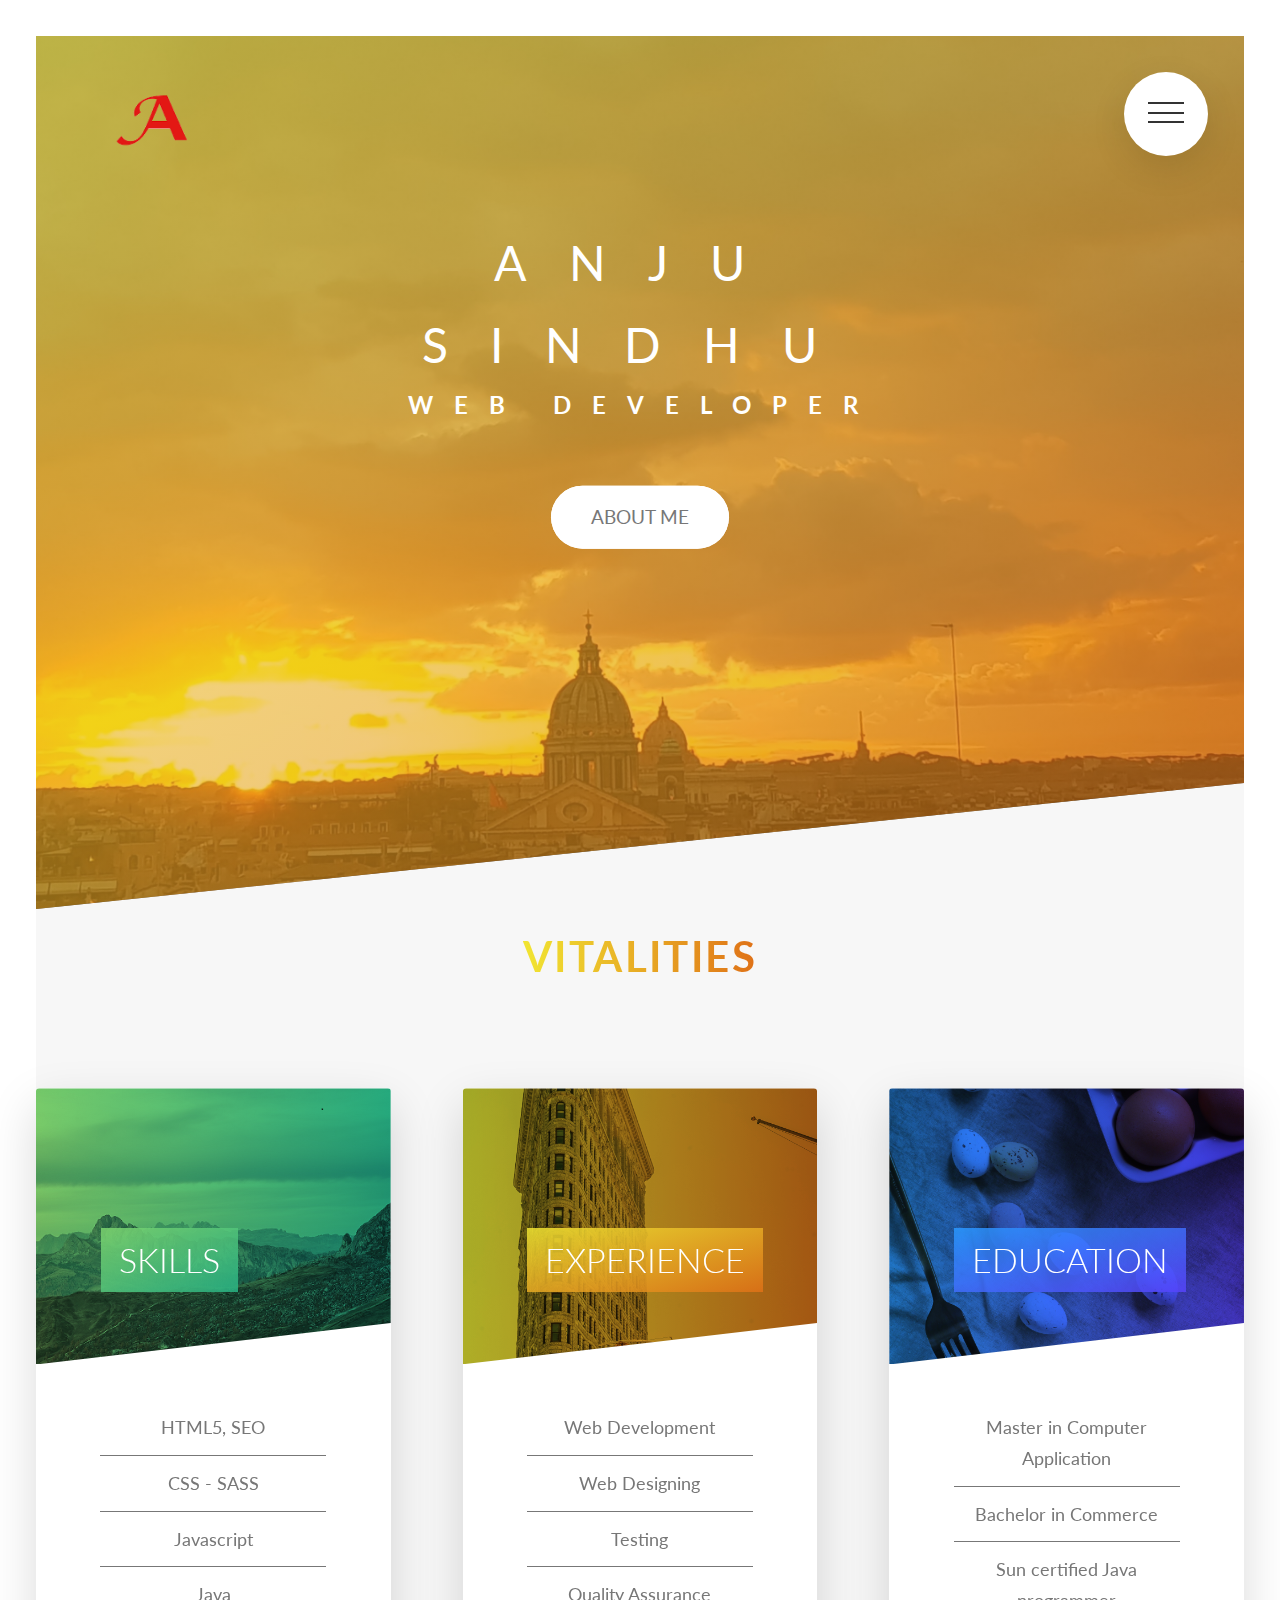
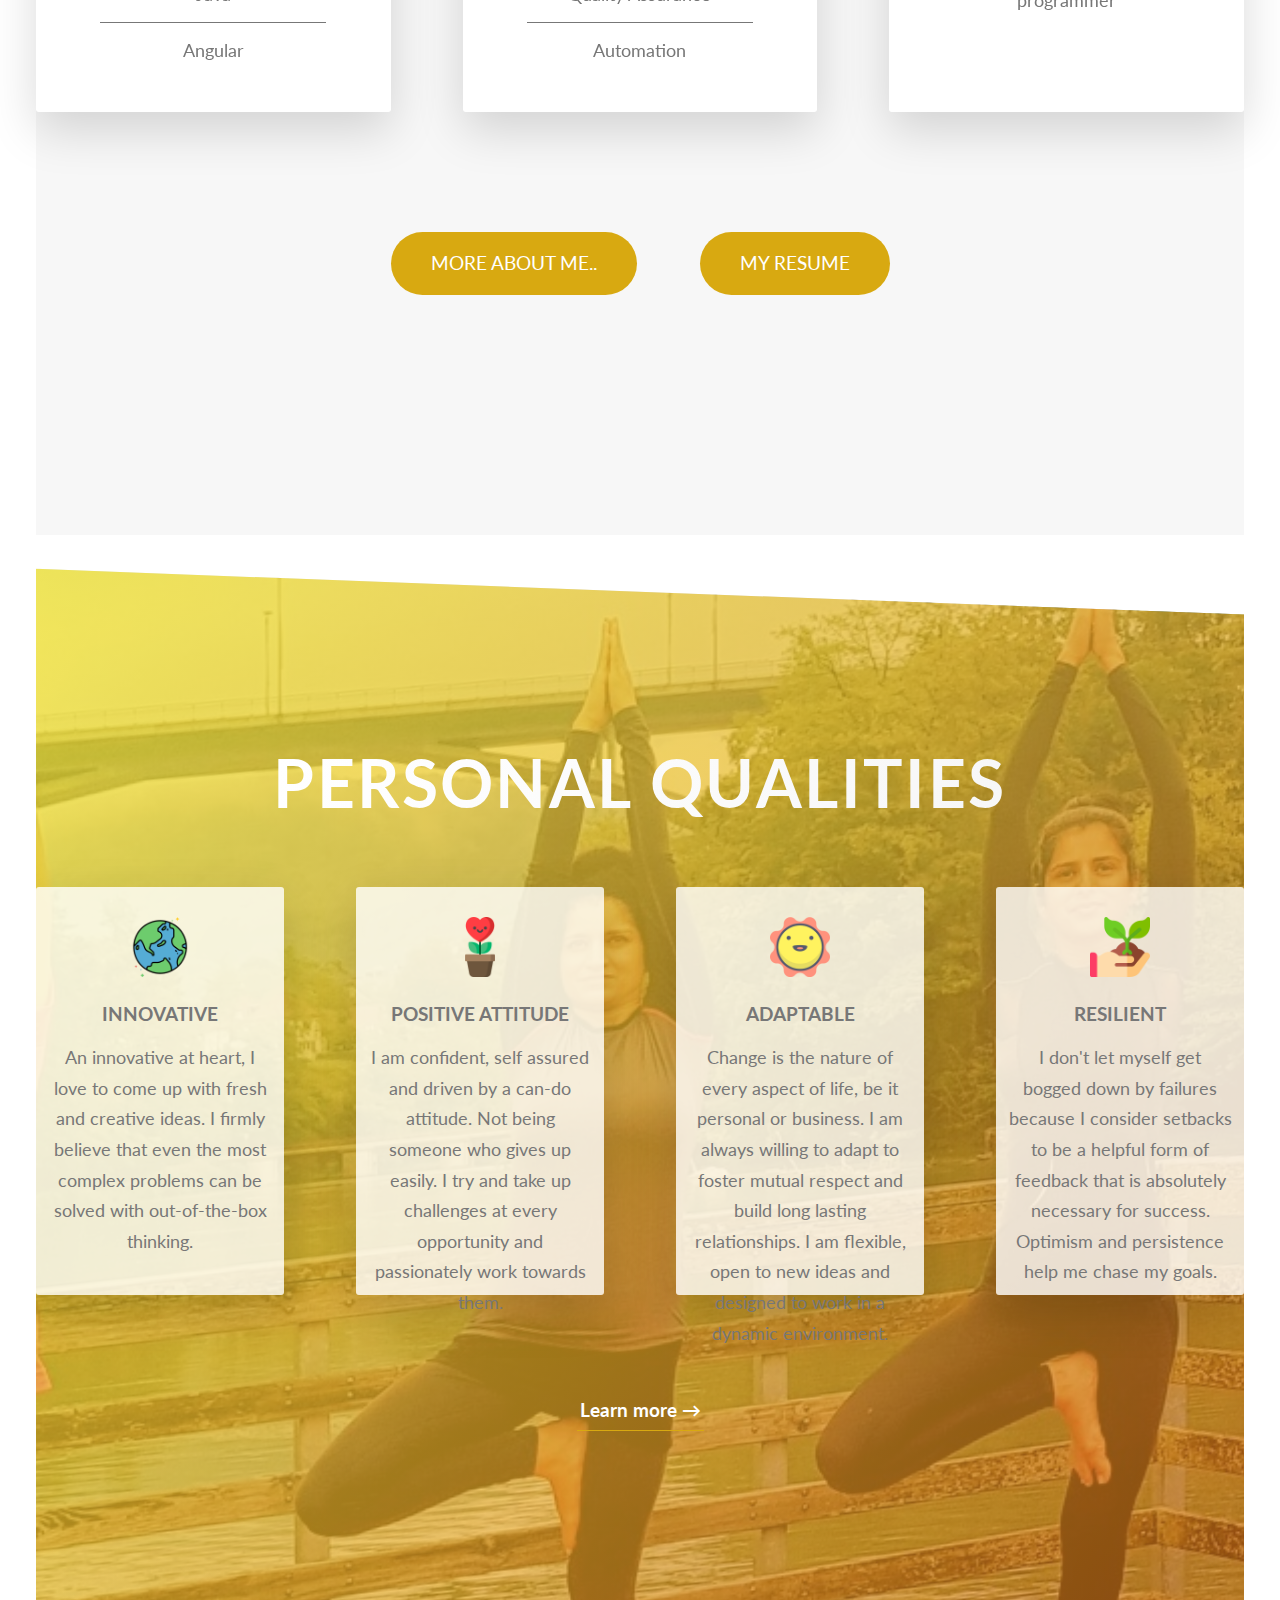
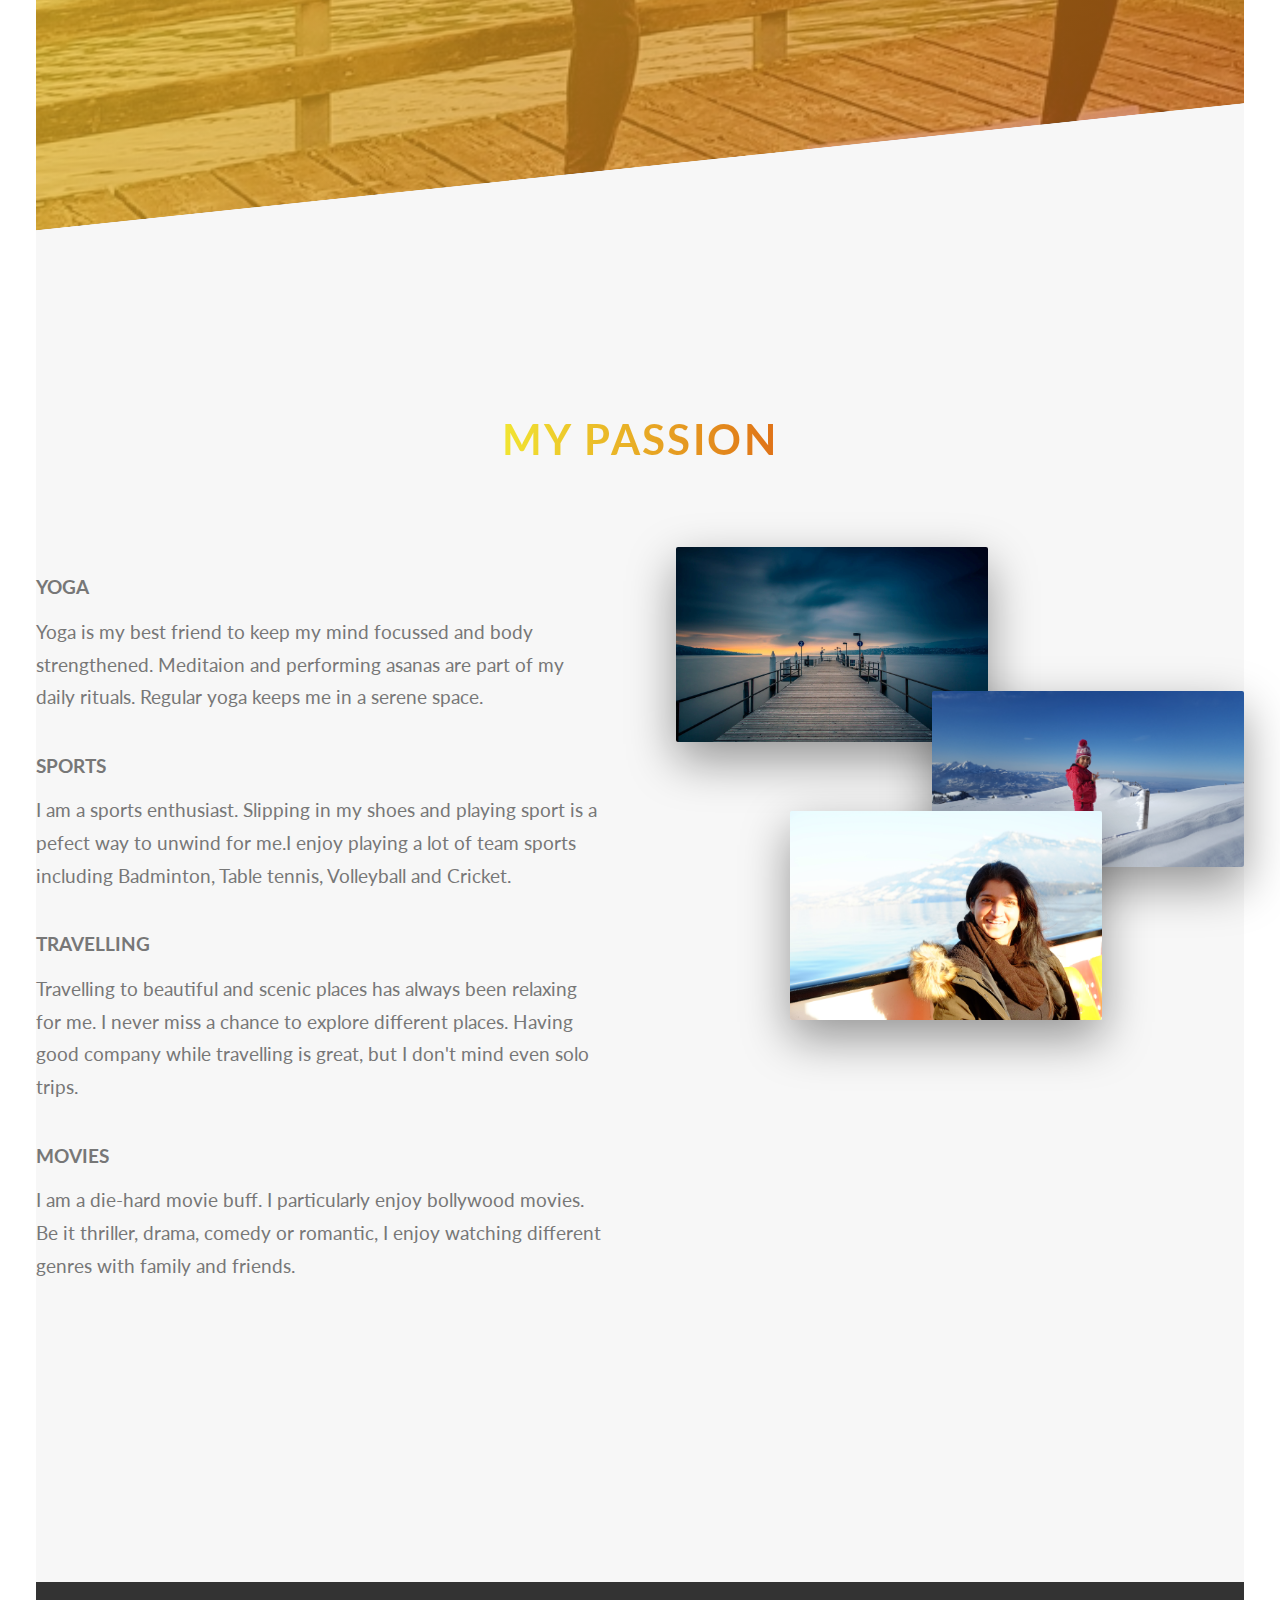
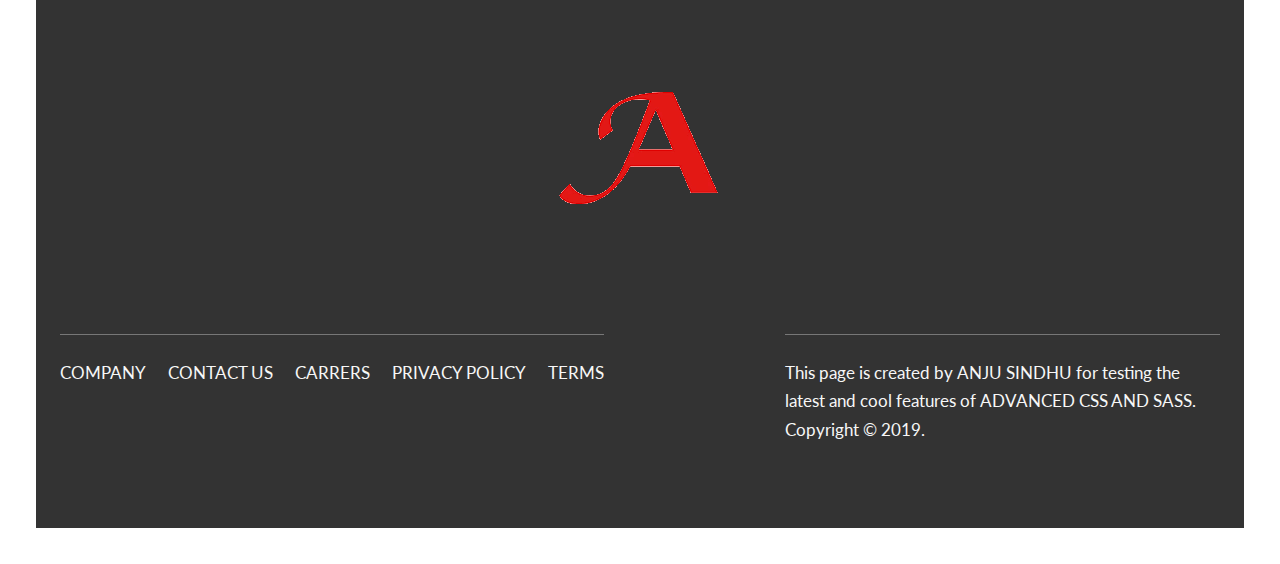
<file: index.html>
<!DOCTYPE html>
<html lang="en">
<head>
    <meta charset="utf-8">
    <meta name="viewport" content="width=device-width, initial-scale=1.0">
    <meta http-equiv="X-UA-Compatible" content="ie-edge">
    <link href='http://fonts.googleapis.com/css?family=Lato:100,300,400,700,900' rel='stylesheet'>
  
    <link type="text/css" rel="stylesheet" href="css/styles.css"></link>
    <link href='img/favicon.png' rel='shortcut icon' type='image/png'>
    <title> Anju - Exploring Advanced CSS features</title>
    <script>
    function hide_nav(){
       document.getElementById("navi_toggle").checked = false;
      }
      </script>
</head>
  <body>

  <div class="navigation">
      <input type="checkbox" class="navigation__checkbox" id="navi_toggle">
      <div class="navigation__background">
        &nbsp;
      </div>
      <label for="navi_toggle" class="navigation__button">
        <span class="navigation__icon">&nbsp;</span>
      </label>
      <div class="navigation__nav" id="navigation__nav">
        <ul class="navigation__list">
          <li class="navigation__item">
            <a href="#section-cards" onclick="hide_nav()" class="navigation__link">About Me</a>
          </li>
          <li class="navigation__item">
            <a href="#section-features" onclick="hide_nav()" class="navigation__link">Vitalities</a>
          </li>
          <li class="navigation__item">
            <a href="#section-about" onclick="hide_nav()" class="navigation__link">My Passion</a>
          </li>
          <li class="navigation__item">
            <a href="https://anjusindhu.github.io/react_demo/" onclick="hide_nav()" class="navigation__link">Work in React</a>
          </li>
          <li class="navigation__item">
              <a href="https://anjusindhu.github.io/angular_demo/" onclick="hide_nav()" class="navigation__link">Work in Angular</a>
          </li>
           <li class="navigation__item">
                <a href="advancedHtml5/html5_demo.html" onclick="hide_nav()" class="navigation__link">Work in HTML5</a>
          </li>
        </ul>
      </div>
    </div>

    <header class="header">
      <div class="logo-box"><img src="img/logo.png" alt="logo" class="logo"></div>
      <div class="center-box">
      <h1 class="heading-primary">
        <span class="heading-primary-main">Anju sindhu</span>
        <span class="heading-primary-sub">Web developer</span>
      </h1>
      <a href="#section-cards" class="btn btn-white btn-animated">About me</a>
    </div>
    </header>

    <main>
        <section class="section-cards" id="section-cards">
          <div class="u-centered-text u-margin-bottom-big">
            <h2 class="heading-secondary">
              Vitalities
            </h2>
          </div>
          <div class="row">
  
            <div class="col-1-of-3">
              <div class="card">
                  <div class="card_side card_side_front">
                  <div class="card_picture card_picture_1">
                    &nbsp;        
                  </div> 
                  <h4 class="card_heading">
                      <span class="card_heading_span card_heading_span_1">Skills</span>
                  </h4>
                  <div class="card_details">
                    <ul>
                      <li>HTML5, SEO</li>
                      <li>CSS - SASS</li>
                      <li>Javascript</li>
                      <li>Java</li>
                      <li>Angular</li>
                    </ul>
                  </div>
                  </div>
                  <div class="card_side card_side_back card_side_back_1">
                    <div class="card_cta">
                      <p class="card_side_back_details">I have in depth knowledge of latest web technologies. Hands on experience in working on front-end part of complex web applications. Major skills includes html5, css3, javascript, SEO, Angular, Rest apis with Java as back-end programming language.</p>
                        <div class="u-margin-top-medium">  
                          <a href="advancedHtml5/html5_demo.html" class="btn btn-white btn-animated; visibility:hidden;">HTML5 Demos</a>
                        </div>
                    </div>
                  </div>
              </div>
            </div>
  
            <div class="col-1-of-3">
              <div class="card">
                <div class="card_side card_side_front">
                  <div class="card_picture card_picture_2">
                    &nbsp;        
                  </div> 
                  <h4 class="card_heading">
                    <span class="card_heading_span card_heading_span_2">Experience</span>
                  </h4>
                  <div class="card_details">
                    <ul>
                      <li>Web Development</li>
                      <li>Web Designing</li>
                      <li>Testing</li>
                      <li>Quality Assurance</li>
                      <li>Automation</li>
                    </ul>
                  </div>
                </div>
                <div class="card_side card_side_back card_side_back_2">
                    <div class="card_cta">
                      <p class="card_side_back_details">With 8 years experience in IBM Software Labs working on big enterprise applications, developed in depth understanding of multi-tier architecture of software products. I developed Web Audio Video widget for audio and video conference calls. Also holds experience in Testing, Automation and Quality assurance too.</p>
                      <div class="u-margin-top-medium">  
                        <a href="https://anjusindhu.github.io/react_demo/" class="btn btn-white btn-animated">React Demo</a>
                      </div>
                    </div>
                  </div>
              </div>
            </div>
  
            <div class="col-1-of-3">
              <div class="card">
                <div class="card_side card_side_front">
                  <div class="card_picture card_picture_3">
                    &nbsp;        
                  </div> 
                  <h4 class="card_heading">
                    <span class="card_heading_span card_heading_span_3">Education</span>
                  </h4>
                  <div class="card_details">
                    <ul>
                      <li>Master in Computer Application</li>
                      <li>Bachelor in Commerce</li>
                      <li>Sun certified Java programmer</li>
                    </ul>
                  </div>
                </div>
                <div class="card_side card_side_back card_side_back_3">
                    <div class="card_cta">
                      <p class="card_side_back_details">I am a Masteres in Computer Applications. I did my Bachelors in Commerce. And, in addition a Sun certified Java programmer.</p>
                      <div class="u-margin-top-medium">  
                        <a href="https://anjusindhu.github.io/angular_demo/index.html" class="btn btn-white btn-animated">Angular Demos</a>
                      </div>
                    </div>
                  </div>
              </div>
            </div>
          </div>
  
          <div class="u-centered-text u-margin-top-huge">
            <a href="#section-features" class="btn btn-brown">More about me..</a>  
            <a href="docs/AnjuResume.pdf" class="btn btn-brown">My resume</a>
          </div>
    
      </section>

      <section class="section-features" id="section-features">
        <div class="u-centered-text u-margin-bottom-medium .u-margin-top-big">
          <h2 class="heading-features">
            Personal Qualities
          </h2>
        </div>
        <div class="row">
          <div class="col-1-of-4">
            <div class="feature-box">
              <img src="img/icons/earth.png" alt="" class="feature-box-icon">        
              <h3 class="heading-tertiary u-margin-bottom-small">Innovative</h3>
              <p class="feature-box-text">An innovative at heart, I love to come up with fresh and creative ideas. I firmly believe that even the most complex problems can be solved with out-of-the-box thinking.</p>
            </div>
          </div>
          <div class="col-1-of-4">
            <div class="feature-box">
              <img src="img/icons/love.png" alt="" class="feature-box-icon">        
              <h3 class="heading-tertiary u-margin-bottom-small">Positive Attitude</h3>
              <p class="feature-box-text">I am confident, self assured and driven by a can-do attitude. Not being someone who gives up easily. I try and take up challenges at every opportunity and passionately work towards them.</p>
            </div>
          </div>
          <div class="col-1-of-4">
            <div class="feature-box">
              <img src="img/icons/sun.png" alt="" class="feature-box-icon">        
              <h3 class="heading-tertiary u-margin-bottom-small">Adaptable</h3>
              <p class="feature-box-text">Change is the nature of every aspect of life, be it personal or business. I am always willing to adapt to foster mutual respect and build long lasting relationships. I am flexible, open to new ideas and designed to work in a dynamic environment.</p>
            </div>
          </div>
          <div class="col-1-of-4">
            <div class="feature-box">
              <img src="img/icons/plant.png" alt="" class="feature-box-icon">        
              <h3 class="heading-tertiary u-margin-bottom-small">Resilient</h3>
              <p class="feature-box-text">I don't let myself get bogged down by failures because I consider setbacks to be a helpful form of feedback that is absolutely necessary for success. Optimism and persistence help me chase my goals.</p>
            </div>
          </div>
        </div>
        <div class="u-centered-text u-margin-bottom-medium .u-margin-top-big">
          <h2>
            <a href="#section-about" class="btn-text">Learn more &rarr;</a>
          </h2>
        </div>
      </section>


      <section class="section-about" id="section-about">
        <div class="u-centered-text u-margin-bottom-big">
            <h2 class="heading-secondary">
              My passion
            </h2>
        </div>
        <div class="row">
          <div class="col-1-of-2">
            <h3 class="heading-tertiary u-margin-bottom-small">Yoga</h3>
            <p class="paragraph">Yoga is my best friend to keep my mind focussed and body strengthened. Meditaion and performing asanas are part of my daily rituals. Regular yoga keeps me in a serene space.
            </p>

            <h3 class="heading-tertiary u-margin-bottom-small">Sports</h3>
            <p class="paragraph">I am a sports enthusiast. Slipping in my shoes and playing sport is a pefect way to unwind for me.I enjoy playing a lot of team sports including Badminton, Table tennis, Volleyball and Cricket.
            </p>

            <h3 class="heading-tertiary u-margin-bottom-small">Travelling</h3>
            <p class="paragraph">Travelling to beautiful and scenic places has always been relaxing for me. I never miss a chance to explore different places. Having good company while travelling is great, but I don't mind even solo trips.
            </p>

            <h3 class="heading-tertiary u-margin-bottom-small">Movies</h3>
            <p class="paragraph">I am a die-hard movie buff. I particularly enjoy bollywood movies. Be it thriller, drama, comedy or romantic, I enjoy watching different genres with family and friends.
            </p>

          </div>
          <div class="col-1-of-2">
            <div class="composition">
              <img src="img/1background.jpg" alt="img1" class="composition_photo composition_photo--p1">
              <img src="img/2background.jpg" alt="img2" class="composition_photo composition_photo--p2">
              <img src="img/3background.JPG" alt="img3" class="composition_photo composition_photo--p3">
            </div>
          </div>
        </div>
      </section>
    </main>
    <footer class="footer">
      <div class="footer__logo-box">
        <picture class="footer__logo">
            <source srcset="img/logo.png 1x, img/logo-2x.png 2x" media="(max-width: 37.5em)">
            <img srcset="img/logo.png 1x, img/logo-2x.png 2x" alt="Full logo" src="img/logo.png">
        </picture>
      </div>
      <div class="row">
          <div class="col-1-of-2">
              <div class="footer__navigation">
                  <ul class="footer__list">
                      <li class="footer__item"><a href="#" class="footer__link">Company</a></li>
                      <li class="footer__item"><a href="#" class="footer__link">Contact us</a></li>
                      <li class="footer__item"><a href="#" class="footer__link">Carrers</a></li>
                      <li class="footer__item"><a href="#" class="footer__link">Privacy policy</a></li>
                      <li class="footer__item"><a href="#" class="footer__link">Terms</a></li>
                  </ul>
              </div>
          </div>
          <div class="col-1-of-2">
              <p class="footer__copyright">
                  This page is created by <a href="https://www.linkedin.com/in/anju-sindhu-01b27614/" class="footer__link">Anju Sindhu</a> for testing the latest and cool features of <a href="#" class="footer__link">Advanced CSS and Sass</a>.
                  Copyright © 2019. 
              </p>
          </div>
      </div>
    </footer>
    <div class="popup" id="popup">
      <div class="popup_content">
        <div class="popup_left">
          <img src="img/icons/sun.png" alt="photo1" class="popup_img">
          <img src="img/icons/plant.png" alt="photo2" class="popup_img">
        </div>
        <div class="popup_right">
          <a href="#section-cards" class="popup_close">&times;</a>
          <h2 class="heading-secondary u-margin-bottom-small">HTML5 Demo</h2>
          <h3 class="heading-tertiary u-margin-bottom-small">Used the new and important features of HTML5</h3>
          <p class="popup_text u-margin-bottom-medium">Illustrates the use of new tags like: audio, video, section, header, footer, aside, pre, nav,  object tag for embedding external files, grid and box model and constraining use of div and span only for styling and not for structuring.</p>
          <p class="popup_text u-margin-bottom-medium">There are more examples of creating tables, form submission etc.</p>
          <a href="advancedHtml5/html5_demo.html" class="btn btn-brown">Check HTML5 Demos</a>
          <a href="https://anjusindhu.github.io/angular_demo/" class="btn btn-brown">Check Angular Demos</a>
          <a href="https://anjusindhu.github.io/react_demo/" class="btn btn-brown">Check React Demos</a>
        </div>
      </div>
    </div>
  </body>
</html>
</file>
<file: css/styles.css>
/*
0-600px Phone
600px-900px  Tablet-portrait
900px-1200px Tablet-landscape
1200px-1800px  normal styles apply
1800px+  Big desktops
  */
/*breakpoint arg choices:
  -phone
  -tab-port
  -tab-land
  -big-desktop

  1em = 16px
  */
*,
*::after,
*::before {
  margin: 0;
  padding: 0;
  box-sizing: inherit;
}

html {
  font-size: 62.5%;
}
@media (max-width: 112.5em) {
  html {
    font-size: 75%;
  }
}
@media (max-width: 75em) {
  html {
    font-size: 56.25%;
  }
}
@media (max-width: 56.25em) {
  html {
    font-size: 50%;
  }
}
@media (max-width: 37.5em) {
  html {
    font-size: 30%;
  }
}

body {
  box-sizing: border-box;
  padding: 3rem;
}
@media (max-width: 56.25em) {
  body {
    padding: 0;
  }
}

@keyframes moveInLeft {
  0% {
    opacity: 0;
    transform: translateX(-100px);
  }
  80% {
    transform: translate(10px);
  }
  100% {
    opacity: 1;
    transform: translate(0);
  }
}
@keyframes moveInRight {
  0% {
    opacity: 0;
    transform: translateX(100px);
  }
  80% {
    transform: translate(-10px);
  }
  100% {
    opacity: 1;
    transform: translate(0);
  }
}
@keyframes moveInBottom {
  0% {
    opacity: 0;
    transform: translateY(30px);
  }
  100% {
    opacity: 1;
    transform: translate(0);
  }
}
body {
  font-family: "Lato", san-sarif;
  font-weight: 400;
  /*font-size: 16px;*/
  line-height: 1.7;
  color: #777;
}

.heading-primary {
  color: #ffffff;
  text-transform: uppercase;
  margin-bottom: 5rem;
}
.heading-primary-main {
  display: block;
  font-size: 4rem;
  font-weight: 400;
  letter-spacing: 3.5rem;
  animation: moveInLeft 2s ease-out;
  /*animation-delay: 3s;
  animation-iteration-count: 3;*/
}
@media (max-width: 37.5em) {
  .heading-primary-main {
    letter-spacing: 3.5rem;
    font-size: 5rem;
  }
}
.heading-primary-sub {
  display: block;
  font-size: 2rem;
  font-weight: 700;
  padding-left: 0.3em;
  letter-spacing: 1.75rem;
  animation: moveInRight 2s ease-out;
}
@media (max-width: 37.5em) {
  .heading-primary-sub {
    letter-spacing: 0.5rem;
  }
}

.heading-secondary {
  font-size: 3.5rem;
  text-transform: uppercase;
  font-weight: 700;
  display: inline-block;
  background-image: linear-gradient(to right, #f1e532, #df7117);
  -webkit-background-clip: text;
  background-clip: text;
  color: transparent;
  letter-spacing: 0.2rem;
  transition: all 0.2s;
}
@media (max-width: 56.25em) {
  .heading-secondary {
    font-size: 3rem;
  }
}
@media (max-width: 37.5em) {
  .heading-secondary {
    font-size: 2.5rem;
  }
}
.heading-secondary:hover {
  transform: skewY(2deg) skewX(15deg) scale(1.1);
  text-shadow: 0.5rem 1rem 2rem rgba(0, 0, 0, 0.2);
}

.heading-tertiary {
  font-size: 1.6rem;
  font-weight: 700;
  text-transform: uppercase;
}

.heading-features {
  font-size: 5.5rem;
  text-transform: uppercase;
  font-weight: 700;
  display: inline-block;
  background-image: linear-gradient(to right, #ffffff, #f7f7f7);
  -webkit-background-clip: text;
  background-clip: text;
  color: transparent;
  letter-spacing: 0.2rem;
  transition: all 0.2s;
}
.heading-features:hover {
  transform: skewY(2deg) skewX(15deg) scale(1.1);
  text-shadow: 0.5rem 1rem 2rem rgba(0, 0, 0, 0.2);
}

.paragraph {
  font-size: 1.6rem;
}
.paragraph:not(:last-child) {
  margin-bottom: 3rem;
}

.u-centered-text {
  text-align: center !important;
}

.u-margin-bottom-small {
  margin-bottom: 1rem !important;
}

.u-margin-bottom-medium {
  margin-bottom: 4rem !important;
}
@media (max-width: 56.25em) {
  .u-margin-bottom-medium {
    margin-bottom: 3rem !important;
  }
}

.u-margin-bottom-big {
  margin-bottom: 8rem !important;
}
@media (max-width: 56.25em) {
  .u-margin-bottom-big {
    margin-bottom: 5rem !important;
  }
}

.u-margin-top-medium {
  margin-top: 4rem !important;
}
@media (max-width: 56.25em) {
  .u-margin-top-medium {
    margin-top: 2rem !important;
  }
}

.u-margin-top-big {
  margin-top: 8rem !important;
}

.u-margin-top-huge {
  margin-top: 10rem !important;
}

.btn:link, .btn:visited {
  text-transform: uppercase;
  text-decoration: none;
  padding: 15px 40px;
  display: inline-block;
  border-radius: 100px;
  transition: all 0.2s;
  position: relative;
  font-size: 1.6rem;
}
@media (max-width: 56.25em) {
  .btn:link, .btn:visited {
    padding: 8px 15px;
  }
}
.btn:hover {
  transform: translateY(-3px);
  box-shadow: 0 1rem 2rem rgba(0, 0, 0, 0.2);
}
.btn:hover::after {
  transform: scaleX(1.4) scaleY(1.6);
  opacity: 0;
}
.btn:active {
  transform: translateY(-1px);
  box-shadow: 0 5px 10px rgba(0, 0, 0, 0.2);
}
.btn-white {
  background-color: #ffffff;
  color: #777;
}
.btn-white::after {
  background-color: #ffffff;
}
.btn-brown {
  background-color: #d8a911;
  color: #ffffff;
  margin: 0 2.5rem;
}
.btn-brown::after {
  background-color: #d8a911;
}
.btn::after {
  content: "";
  display: inline-block;
  height: 100%;
  width: 100%;
  border-radius: 10rem;
  position: absolute;
  top: 0;
  left: 0;
  z-index: -1;
  transition: all 0.4s;
}
.btn-animated {
  animation: moveInBottom 1s ease-out 0.75s;
  animation-fill-mode: backwards;
}

.btn-text:link, .btn-text:visited {
  font-size: 1.6rem;
  color: #ffffff;
  display: inline-block;
  text-decoration: none;
  border-bottom: 1px solid #d8a911;
  padding: 3px;
}
.btn-text:hover {
  background-color: #df7117;
  color: #ffffff;
  box-shadow: 0 1rem 2rem rgba(0, 0, 0, 0.2);
  transform: translateY(-2px);
}
.btn-text:active {
  box-shadow: 0 0.5rem 1rem rgba(0, 0, 0, 0.2);
  transform: translateY(0);
}

.composition {
  position: relative;
}
.composition_photo {
  width: 55%;
  box-shadow: 0 1.5rem 4rem rgba(0, 0, 0, 0.4);
  border-radius: 2px;
  position: absolute;
  z-index: 10;
  transition: all 0.2s;
  outline-offset: 2rem;
}
@media (max-width: 56.25em) {
  .composition_photo {
    float: left;
    position: relative;
    width: 33.33333%;
    box-shadow: 0 1.5rem 3rem rgba(0, 0, 0, 0.2);
  }
}
.composition_photo--p1 {
  left: 0;
  top: -2rem;
}
@media (max-width: 56.25em) {
  .composition_photo--p1 {
    top: 0;
    transform: scale(1.2);
  }
}
.composition_photo--p2 {
  right: 0;
  top: 10rem;
}
@media (max-width: 56.25em) {
  .composition_photo--p2 {
    top: -1rem;
    transform: scale(1.3);
    z-index: 100;
  }
}
.composition_photo--p3 {
  left: 20%;
  top: 20rem;
}
@media (max-width: 56.25em) {
  .composition_photo--p3 {
    top: 1rem;
    left: 0;
    transform: scale(1.1);
  }
}
.composition_photo:hover {
  outline: 1.5rem solid #d8a911;
  transform: scale(1.05) translateY(-0.5rem);
  box-shadow: 0 2.5rem 4rem rgba(0, 0, 0, 0.4);
  z-index: 20;
}
.composition:hover .composition_photo:not(:hover) {
  transform: scale(0.95);
}

/*.row-features{
    display: grid;
    grid-template-columns: 25% 25% 25% 25%;
    height: 55rem;
    padding:3rem;
    margin: 0 20rem;
    
    & .col-1-of-4{
        grid-column-start: 1;
        
    }
    & .col-2-of-4{
        grid-column-start: 2;
    }
    & .col-3-of-4{
        grid-column-start: 3;
    }
    & .col-4-of-4{
        grid-column-start: 4;
    }
}
*/
.feature-box {
  background-color: rgba(255, 255, 255, 0.8);
  font-size: 1.5rem;
  padding: 2.5rem 1rem;
  text-align: center;
  border-radius: 3px;
  box-shadow: 0 1.5rem 4rem rgba(0, 0, 0, 0.15);
  transition: transform 0.3s;
  height: 34rem;
}
@media (max-width: 56.25em) {
  .feature-box {
    margin-bottom: 0;
  }
}
.feature-box-icon {
  width: 5rem;
  height: 5rem;
  margin-bottom: 1rem;
}
.feature-box:hover {
  transform: translateY(2%) scale(1.1);
  text-shadow: 0.5rem 1rem 2rem rgba(0, 0, 0, 0.2);
}

.card {
  perspective: 150rem;
  -moz-perspective: 150rem;
  position: relative;
  height: 52rem;
}
.card_side {
  height: 52rem;
  width: 100%;
  transition: all 0.8s ease;
  position: absolute;
  top: 0;
  left: 0;
  border-radius: 3px;
  backface-visibility: hidden;
  overflow: hidden;
  box-shadow: 0 1.5rem 4rem rgba(0, 0, 0, 0.15);
}
.card_side_front {
  background-color: #ffffff;
}
.card_side_back {
  transform: rotateY(180deg);
}
.card_side_back_1 {
  background-image: linear-gradient(to right, #7ed56f, #28b485);
}
.card_side_back_2 {
  background-image: linear-gradient(to right, #f1e532, #df7117);
}
.card_side_back_3 {
  background-image: linear-gradient(to right, #2998ff, #5643fa);
}
.card_side_back_details {
  font-size: 2rem;
  font-weight: 400;
  font-style: italic;
  color: #ffffff;
}
.card:hover .card_side_front {
  transform: rotateY(-180deg);
}
.card:hover .card_side_back {
  transform: rotateY(0deg);
}
.card_picture {
  background-size: cover;
  height: 23rem;
  background-blend-mode: multiply;
  -webkit-clip-path: polygon(0 0, 100% 0, 100% 85%, 0 100%);
  clip-path: polygon(0 0, 100% 0, 100% 85%, 0 100%);
  border-top-left-radius: 3px;
  border-top-right-radius: 3px;
}
.card_picture_1 {
  background-image: linear-gradient(to right, #7ed56f, #28b485), url(../img/card_1.jpg);
}
.card_picture_2 {
  background-image: linear-gradient(to right, #f1e532, #df7117), url(../img/card_2.jpg);
}
.card_picture_3 {
  background-image: linear-gradient(to right, #2998ff, #5643fa), url(../img/card_3.jpg);
}
.card_heading {
  font-size: 2.8rem;
  font-weight: 300;
  color: #ffffff;
  text-transform: uppercase;
  position: absolute;
  top: 12rem;
  right: 2rem;
  width: 75%;
}
@media (max-width: 56.25em) {
  .card_heading {
    font-size: 2rem;
  }
}
.card_heading_span {
  padding: 1rem 1.5rem;
  -webkit-box-decoration-break: clone;
  box-decoration-break: clone;
}
.card_heading_span_1 {
  background-image: linear-gradient(to right bottom, rgba(126, 213, 111, 0.85), rgba(40, 180, 133, 0.85));
}
.card_heading_span_2 {
  background-image: linear-gradient(to right bottom, rgba(241, 229, 50, 0.85), rgba(223, 113, 23, 0.85));
}
.card_heading_span_3 {
  background-image: linear-gradient(to right bottom, rgba(41, 152, 255, 0.85), rgba(86, 67, 250, 0.85));
}
.card_details {
  padding: 3rem;
}
.card_details ul {
  list-style: none;
  width: 80%;
  margin: 0 auto;
}
.card_details ul li {
  text-align: center;
  font-size: 1.5rem;
  padding: 1rem;
}
.card_details ul li:not(:last-child) {
  border-bottom: 1px solid #777;
}
.card_cta {
  position: absolute;
  top: 50%;
  left: 50%;
  transform: translate(-50%, -50%);
  width: 90%;
  text-align: center;
}
@media (max-width: 56.25em) {
  .card {
    height: auto;
    background-color: #ffffff;
    box-shadow: 0 1.5rem 4rem rgba(0, 0, 0, 0.15);
  }
  .card_side {
    height: auto;
    position: relative;
    box-shadow: none;
  }
  .card_side_back {
    transform: rotateY(0deg);
    clip-path: polygon(0 8%, 100% 0, 100% 100%, 0 100%);
  }
  .card:hover .card_side_front {
    transform: rotateY(0deg);
  }
  .card_cta {
    position: relative;
    top: 0;
    left: 0;
    transform: translate(0);
    width: 100%;
    padding: 7rem 4rem 4rem 4rem;
  }
}

.popup {
  height: 100vh;
  width: 100%;
  position: fixed;
  top: 0;
  left: 0;
  background-color: rgba(0, 0, 0, 0.8);
  z-index: 9999;
  opacity: 0;
  visibility: hidden;
  transition: all 0.3s;
}
.popup:target {
  opacity: 1;
  visibility: visible;
}
.popup_close:link, .popup_close:visited {
  color: #777;
  position: absolute;
  top: 2.5rem;
  right: 2.5rem;
  font-size: 3rem;
  text-decoration: none;
  display: inline-block;
  transition: all 0.2s;
}
.popup_close:hover {
  color: #d8a911;
}
.popup_content {
  position: absolute;
  top: 50%;
  left: 50%;
  transform: translate(-50%, -50%);
  width: 75%;
  background-color: #ffffff;
  box-shadow: 0 2rem 4rem rgba(0, 0, 0, 0.2);
  border-radius: 3px;
  display: table;
  overflow: hidden;
}
.popup_left {
  width: 33.33333%;
  float: left;
  display: table-cell;
}
.popup_right {
  width: 66.66666%;
  float: left;
  display: table-cell;
  vertical-align: middle;
  padding: 3rem 5rem;
}
.popup_img {
  display: block;
  width: 90%;
  padding: 5rem;
}
.popup_text {
  font-size: 1.4rem;
  -webkit-column-count: 2;
  -webkit-column-gap: 4rem;
  -webkit-column-rule: 1px solid #777;
  -moz-column-count: 2;
  -moz-column-gap: 4rem;
  -moz-column-rule: 1px solid #777;
  column-count: 2;
  column-gap: 4rem;
  column-rule: 1px solid #777;
  -moz-hyphens: auto;
  -webkit-hyphens: auto;
  hyphens: auto;
}

.html5_demo_main {
  background-image: linear-gradient(to right bottom, rgba(241, 229, 50, 0.603), rgba(223, 113, 23, 0.603)), url("../img/yoga1.jpg");
  background-size: cover;
  height: 100vh;
  color: #ffffff;
  font-size: 1.5rem;
}

.section-html5-main {
  background-color: #f7f7f7;
  opacity: 0.5;
  padding: 1rem 0;
}
@media (max-width: 56.25em) {
  .section-html5-main {
    padding: 20rem 0;
  }
}

.nav_menu {
  background-color: #333;
  opacity: 0.8;
  padding: 2rem;
  font-size: 2rem;
  color: #f7f7f7;
}
@media (max-width: 56.25em) {
  .nav_menu {
    padding: 1.5rem;
  }
}
.nav_menu_item {
  display: inline-block;
}
.nav_menu_item:not(:last-child) {
  margin-right: 1.5rem;
}
.nav_menu_link:link, .nav_menu_link:visited {
  color: #f7f7f7;
  background-color: #333;
  text-decoration: none;
  text-transform: uppercase;
  display: inline-block;
  -webkit-transition: all 0.2s;
  transition: all 0.2s;
}
.nav_menu_link:hover, .nav_menu_link:active {
  color: #df7117;
  transform: scale(1.5);
}

.main {
  margin-bottom: 2rem;
}

.demo1 {
  display: none;
}

.table {
  display: none;
}

.form {
  display: none;
}

.data_section {
  display: none;
}

.html5_footer {
  position: fixed;
  bottom: 0;
  width: 96%;
  background-color: #333;
  padding: 2rem;
  font-size: 1.4rem;
  color: #f7f7f7;
}
@media (max-width: 56.25em) {
  .html5_footer {
    padding: 1rem;
  }
}
.html5_footer_logo-box {
  text-align: center;
}
.html5_footer_logo {
  width: 15rem;
  height: auto;
}

#tableData {
  width: 100%;
  border: 3px solid black;
  font-size: 2rem;
}

#tableData td, th {
  border: 1px solid black;
}

#tableData colgroup.BBPName {
  background: #C9FFE5;
}

/* There are 4 types of list bullets */
#uoListTypes {
  padding-inline-start: 4rem;
  list-style-type: circle;
  /* list-style-type:disc; */
  /* list-style-type:square; */
  /*list-style-image: url(favicon.ico);*/
}

/* Ordered list types have many options
decimal, decimal-leading-zero, lower-roman, upper-roman, lower-latin, upper-latin, lower-alpha, upper-alpha, lower-greek, armenian, georgian */
#oListTypes {
  padding-inline-start: 2rem;
  list-style-type: upper-roman;
}

#oListIndent {
  padding-inline-start: 2rem;
  list-style-type: lower-roman;
}

.canvas {
  display: block;
  width: 141rem;
  height: 67rem;
  padding: 4rem;
}

.header {
  height: 97vh;
  background-image: linear-gradient(to right bottom, rgba(241, 229, 50, 0.603), rgba(223, 113, 23, 0.603)), url("../img/background.jpg");
  background-size: cover;
  background-position: top;
  position: relative;
  -webkit-clip-path: polygon(0 0, 100% 0, 100% 83vh, 0 100%);
  clip-path: polygon(0 0, 100% 0%, 100% 83vh, 0 100%);
}
@media (max-width: 37.5em) {
  .header {
    -webkit-clip-path: polygon(0 0, 100% 0, 100% 85vh, 0 100%);
    clip-path: polygon(0 0, 100% 0%, 100% 85vh, 0 100%);
  }
}
.header .logo-box {
  position: absolute;
  top: 4rem;
  left: 4rem;
}
.header .logo {
  height: 6rem;
}
.header .center-box {
  position: absolute;
  top: 40%;
  left: 50%;
  transform: translate(-50%, -50%);
  text-align: center;
}

.row {
  max-width: 114rem;
  margin: 0 auto;
}
.row:not(:last-child) {
  margin-bottom: 8rem;
}
@media (max-width: 56.25em) {
  .row:not(:last-child) {
    margin-bottom: 6rem;
  }
}
@media (max-width: 56.25em) {
  .row {
    max-width: 50rem;
    padding: 0 3rem;
  }
}
.row::after {
  content: "";
  display: table;
  clear: both;
}
.row [class^=col-] {
  float: left;
}
.row [class^=col-]:not(:last-child) {
  margin-right: 6rem;
}
@media (max-width: 56.25em) {
  .row [class^=col-]:not(:last-child) {
    margin-right: 0;
    margin-bottom: 6rem;
  }
}
@media (max-width: 56.25em) {
  .row [class^=col-] {
    width: 100% !important;
  }
}
.row .col-1-of-2 {
  width: calc((100% - 6rem) / 2);
}
.row .col-1-of-3 {
  width: calc((100% - 2 * 6rem) / 3);
}
.row .col-2-of-3 {
  width: calc(2 * ((100% - 2 * 6rem) / 3) + 6rem);
}
.row .col-1-of-4 {
  width: calc((100% - 3 * 6rem) / 4);
}
.row .col-2-of-4 {
  width: calc(2 * ((100% - 3 * 6rem) / 4) + 6rem);
}
.row .col-3-of-4 {
  width: calc(3 * ((100% - 3 * 6rem) / 4) + 2 * 6rem);
}
.row .col-1-of-5 {
  width: calc((100% - 4 * 6rem) / 5);
}

.navigation__checkbox {
  display: none;
}
.navigation__button {
  background-color: #ffffff;
  cursor: pointer;
  text-align: center;
  height: 7rem;
  width: 7rem;
  position: fixed;
  top: 6rem;
  right: 6rem;
  border-radius: 50%;
  z-index: 2000;
  box-shadow: 0 1rem 3rem rgba(0, 0, 0, 0.1);
}
@media (max-width: 56.25em) {
  .navigation__button {
    top: 4rem;
    right: 4rem;
  }
}
@media (max-width: 37.5em) {
  .navigation__button {
    top: 2.5rem;
    right: 2.5rem;
  }
}
.navigation__background {
  height: 6rem;
  width: 6rem;
  border-radius: 50%;
  position: fixed;
  top: 6.5rem;
  right: 6.5rem;
  background-image: radial-gradient(#f1e532, #df7117);
  z-index: 1000;
  transition: transform 0.8s cubic-bezier(0.86, 0, 0.07, 1);
}
@media (max-width: 56.25em) {
  .navigation__background {
    top: 4.5rem;
    right: 4.5rem;
  }
}
@media (max-width: 37.5em) {
  .navigation__background {
    top: 3rem;
    right: 3rem;
  }
}
.navigation__nav {
  height: 100vh;
  position: fixed;
  top: 0;
  left: 0;
  z-index: 1500;
  opacity: 0;
  width: 0;
  transition: transform 0.2s, width 0.8s, opacity 0.2s;
}
.navigation__list {
  width: 100%;
  position: absolute;
  top: 50%;
  left: 50%;
  transform: translate(-50%, -50%);
  list-style: none;
  text-align: center;
}
.navigation__item {
  margin: 1rem;
}
.navigation__checkbox:checked ~ .navigation__background {
  transform: scale(150);
}
.navigation__checkbox:checked ~ .navigation__nav {
  opacity: 1;
  width: 100%;
}
.navigation__icon {
  margin-top: 3.3rem;
  position: relative;
}
.navigation__icon, .navigation__icon::before, .navigation__icon::after {
  width: 3rem;
  height: 2px;
  background-color: #333;
  display: inline-block;
  transition: all 0.2s;
}
.navigation__icon::before, .navigation__icon::after {
  content: "";
  position: absolute;
  left: 0;
}
.navigation__icon::before {
  top: -0.8rem;
}
.navigation__icon::after {
  top: 0.8rem;
}
.navigation__button:hover .navigation__icon::before {
  top: -1rem;
}
.navigation__button:hover .navigation__icon::after {
  top: 1rem;
}
.navigation__checkbox:checked ~ .navigation__button .navigation__icon {
  background-color: transparent;
}
.navigation__checkbox:checked ~ .navigation__button .navigation__icon::before {
  top: 0;
  transform: rotate(-135deg);
}
.navigation__checkbox:checked ~ .navigation__button .navigation__icon::after {
  top: 0;
  transform: rotate(135deg);
}
.navigation__link:link, .navigation__link:visited {
  display: inline-block;
  font-size: 3rem;
  font-weight: 300;
  color: #ffffff;
  text-decoration: none;
  text-transform: uppercase;
  padding: 1rem 2rem;
  background-image: linear-gradient(120deg, transparent 0%, transparent 50%, #ffffff 50%);
  background-size: 220%;
  transition: all 0.4s;
}
.navigation__link:hover, .navigation__link:active {
  background-position: 100%;
  color: #d8a911;
  transform: translateX(1rem);
}

.footer {
  background-color: #333;
  padding: 7rem 2rem;
  font-size: 1.4rem;
  color: #f7f7f7;
}
@media (max-width: 56.25em) {
  .footer {
    padding: 8rem 0;
  }
}
.footer__logo-box {
  text-align: center;
  margin-bottom: 8rem;
}
@media (max-width: 56.25em) {
  .footer__logo-box {
    margin-bottom: 6rem;
  }
}
.footer__logo {
  width: 15rem;
  height: auto;
}
.footer__navigation {
  border-top: 1px solid #777;
  padding-top: 2rem;
  display: inline-block;
}
@media (max-width: 56.25em) {
  .footer__navigation {
    width: 100%;
    text-align: center;
  }
}
.footer__list {
  list-style: none;
}
.footer__item {
  display: inline-block;
}
.footer__item:not(:last-child) {
  margin-right: 1.5rem;
}
.footer__link:link, .footer__link:visited {
  color: #f7f7f7;
  background-color: #333;
  text-decoration: none;
  text-transform: uppercase;
  display: inline-block;
  -webkit-transition: all 0.2s;
  transition: all 0.2s;
}
.footer__link:hover, .footer__link:active {
  color: #55c57a;
  -webkit-box-shadow: 0 1rem 2rem rgba(0, 0, 0, 0.4);
  box-shadow: 0 1rem 2rem rgba(0, 0, 0, 0.4);
  -webkit-transform: rotate(5deg) scale(1.3);
  transform: rotate(5deg) scale(1.3);
}
.footer__copyright {
  border-top: 1px solid #777;
  padding-top: 2rem;
  width: 80%;
  float: right;
}
@media (max-width: 56.25em) {
  .footer__copyright {
    width: 100%;
    float: none;
  }
}

.section-about {
  background-color: #f7f7f7;
  padding: 25rem 0;
  margin-top: -7vh;
}
@media (max-width: 56.25em) {
  .section-about {
    padding: 20rem 0;
  }
}

.section-features {
  padding: 24rem 0;
  margin-top: -8rem;
  clip-path: polygon(0 5%, 100% 18%, 100% 100%, 0 100%);
  background-image: linear-gradient(to right bottom, rgba(241, 229, 50, 0.8), rgba(223, 113, 23, 0.6)), url("../img/qualities_bg.jpg");
  background-size: cover;
  transform: skewY(-6deg);
}
.section-features > * {
  transform: skewY(6deg);
}
@media (max-width: 56.25em) {
  .section-features {
    padding: 10rem 0;
    clip-path: polygon(0 0%, 100% 0%, 100% 100%, 0 100%);
  }
}

.section-cards {
  background-color: #f7f7f7;
  padding: 20rem 0;
  margin-top: -19rem;
}
@media (max-width: 56.25em) {
  .section-cards {
    padding: 20rem 0;
  }
}

/*# sourceMappingURL=styles.css.map */
</file>
